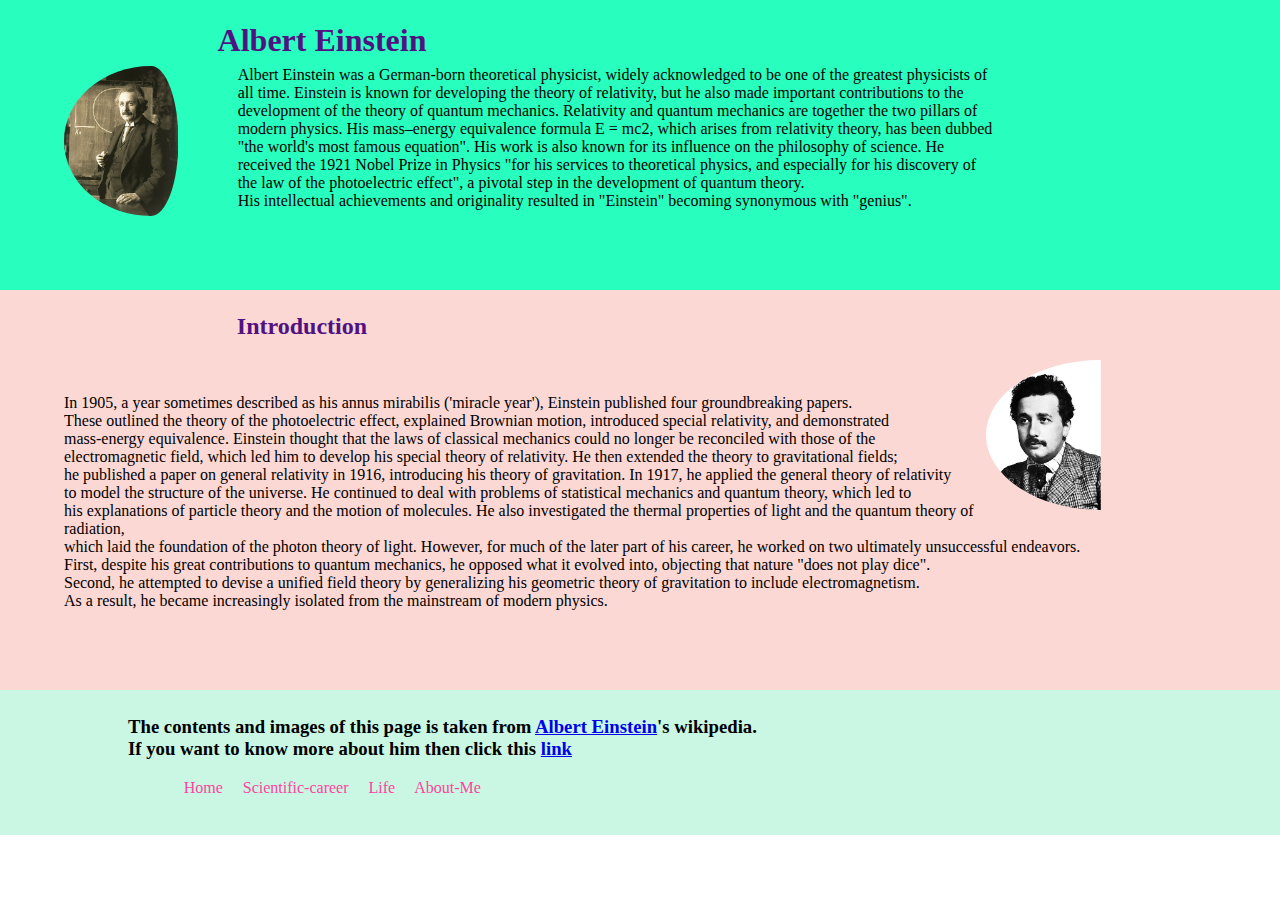
<file: index.html>
<!DOCTYPE html>
<html lang="en" dir="ltr">
  <head>
    <meta charset="utf-8">
    <meta name="viewport" content="width=device-width, initial-scale=1.0">
    <title>Albert Einstein</title>
    <link rel="stylesheet" href="CSS/Style.css">
    <link rel="preconnect" href="https://fonts.googleapis.com">
<link rel="preconnect" href="https://fonts.gstatic.com" crossorigin>
<link rel="preconnect" href="https://fonts.googleapis.com">
<link rel="preconnect" href="https://fonts.gstatic.com" crossorigin>
<link rel="icon" href="CSS/favicon.ico">
  </head>
  <body>
    <div class="top">

      <div class="top-nest">
        <h1>Albert Einstein</h1>
        <img class="A1" src="CSS/A1.jpg" alt="pic">
        <p>Albert Einstein was a German-born theoretical physicist, widely acknowledged to be one of the greatest physicists of<br>
          all time. Einstein is known for developing the theory of relativity, but he also made important contributions to the<br>
          development of the theory of quantum mechanics. Relativity and quantum mechanics are together the two pillars of<br>
          modern physics. His mass–energy equivalence formula E = mc2, which arises from relativity theory, has been dubbed<br>
          "the world's most famous equation". His work is also known for its influence on the philosophy of science. He<br>
          received the 1921 Nobel Prize in Physics "for his services to theoretical physics, and especially for his discovery of<br>
          the law of the photoelectric effect", a pivotal step in the development of quantum theory. <br>His intellectual achievements and
           originality resulted in "Einstein" becoming synonymous with "genius".
        </p>
      </div>

    </div>
    <div class="middle">
      <div class="middle-nest">
        <h2 class="midh1">Introduction</h2>
        <img class="A2"src="CSS/A2.jpg" alt="pic">
        <p class="para2">In 1905, a year sometimes described as his annus mirabilis ('miracle year'), Einstein published four groundbreaking papers.<br>
           These outlined the theory of the photoelectric effect, explained Brownian motion, introduced special relativity, and demonstrated<br>
            mass-energy equivalence. Einstein thought that the laws of classical mechanics could no longer be reconciled with those of the <br>
            electromagnetic field, which led him to develop his special theory of relativity. He then extended the theory to gravitational fields;<br>
            he published a paper on general relativity in 1916, introducing his theory of gravitation. In 1917, he applied the general theory of relativity<br>
            to model the structure of the universe. He continued to deal with problems of statistical mechanics and quantum theory, which led to<br>
            his explanations of particle theory and the motion of molecules. He also investigated the thermal properties of light and the quantum theory of radiation, <br>
            which laid the foundation of the photon theory of light. However, for much of the later part of his career, he worked on two ultimately unsuccessful endeavors.<br>
            First, despite his great contributions to quantum mechanics, he opposed what it evolved into, objecting that nature "does not play dice".<br>
            Second, he attempted to devise a unified field theory by generalizing his geometric theory of gravitation to include electromagnetism.<br>
             As a result, he became increasingly isolated from the mainstream of modern physics.
        </p>

      </div>

    </div>
    <div class="bottom">
      <div class="bottom-nest">
          <h3>The contents and images of this page is taken from <a href="https://en.wikipedia.org/wiki/Albert_Einstein">Albert Einstein</a>'s wikipedia.<br>
            If you want to know more about him then click this <a href="https://en.wikipedia.org/wiki/Albert_Einstein">link</a> </h3>
            <div class="page">
              <a class="home" href="index.html">Home</a>

        <a class="life" href="Scientific-career.html">Scientific-career</a>
          <a class="sci" href="life-and-career.html">Life</a>
        <a class="me" href="https://jill208.github.io/cv/">About-Me</a>
            </div>
      </div>

    </div>
  </body>
</html>
</file>
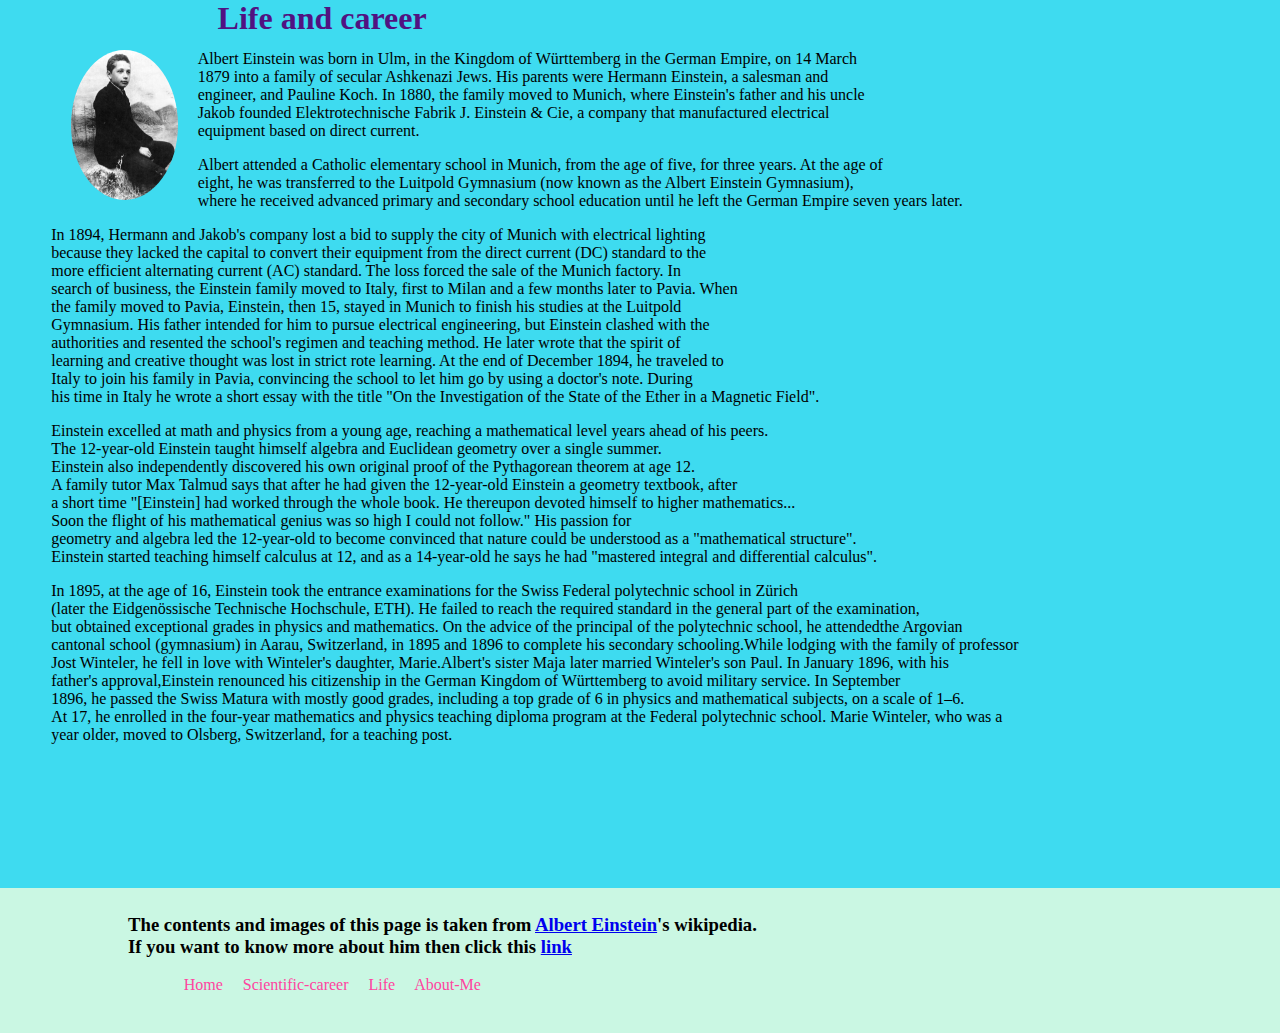
<file: life-and-career.html>
<!DOCTYPE html>
<html lang="en" dir="ltr">
  <head>
    <meta charset="utf-8">
      <meta name="viewport" content="width=device-width, initial-scale=1.0">
    <title>Life and Career</title>
    <link rel="stylesheet" href="CSS/Style.css">
    <link rel="preconnect" href="https://fonts.googleapis.com">
<link rel="preconnect" href="https://fonts.gstatic.com" crossorigin>
<link rel="preconnect" href="https://fonts.googleapis.com">
<link rel="preconnect" href="https://fonts.gstatic.com" crossorigin>
<link rel="icon" href="CSS/favicon.ico">
  </head>
  <body>
<div class="top-page3">
<div class="nest-1">
<h1 class="page3-h1">Life and career</h1>
<img class="A3" src="CSS/A3.jpg" alt="pic">
<p class="page3-p1">
  Albert Einstein was born in Ulm, in the Kingdom of Württemberg in the German Empire, on 14 March<br>
     1879 into a family of secular Ashkenazi Jews. His parents were Hermann Einstein, a salesman and<br>
      engineer, and Pauline Koch. In 1880, the family moved to Munich, where Einstein's father and his uncle<br>
       Jakob founded Elektrotechnische Fabrik J. Einstein & Cie, a company that manufactured electrical<br>
       equipment based on direct current.
</p>
<p>
  Albert attended a Catholic elementary school in Munich, from the age of five, for three years. At the age of<br>
    eight, he was transferred to the Luitpold Gymnasium (now known as the Albert Einstein Gymnasium),<br>
    where he received advanced primary and secondary school education until he left the German Empire
    seven years later.
</p>
<p>
  In 1894, Hermann and Jakob's company lost a bid to supply the city of Munich with electrical lighting<br>
   because they lacked the capital to convert their equipment from the direct current (DC) standard to the<br>
   more efficient alternating current (AC) standard. The loss forced the sale of the Munich factory. In <br>
   search of business, the Einstein family moved to Italy, first to Milan and a few months later to Pavia. When<br>
   the family moved to Pavia, Einstein, then 15, stayed in Munich to finish his studies at the Luitpold <br>
    Gymnasium. His father intended for him to pursue electrical engineering, but Einstein clashed with the<br>
    authorities and resented the school's regimen and teaching method. He later wrote that the spirit of <br>
    learning and creative thought was lost in strict rote learning. At the end of December 1894, he traveled to<br>
    Italy to join his family in Pavia, convincing the school to let him go by using a doctor's note. During <br>
    his time in Italy he wrote a short essay with the title "On the Investigation of the State of the Ether in a Magnetic Field".

</p>
<p>
  Einstein excelled at math and physics from a young age, reaching a mathematical level years ahead of his peers.<br>
   The 12-year-old Einstein taught himself algebra and Euclidean geometry over a single summer.<br>
   Einstein also independently discovered his own original proof of the Pythagorean theorem at age 12. <br>
   A family tutor Max Talmud says that after he had given the 12-year-old Einstein a geometry textbook, after<br>
   a short time "[Einstein] had worked through the whole book. He thereupon devoted himself to higher mathematics...<br>
    Soon the flight of his mathematical genius was so high I could not follow." His passion for<br>
    geometry and algebra led the 12-year-old to become convinced that nature could be understood as a "mathematical structure".<br>
    Einstein started teaching himself calculus at 12, and as a 14-year-old he says he had "mastered integral and differential calculus".<br>
</p>
<p>
  In 1895, at the age of 16, Einstein took the entrance examinations for the Swiss Federal polytechnic school in Zürich<br>
   (later the Eidgenössische Technische Hochschule, ETH). He failed to reach the required standard in the general part of the examination,<br>
   but obtained exceptional grades in physics and mathematics. On the advice of the principal of the polytechnic school, he attendedthe Argovian<br>
    cantonal school (gymnasium) in Aarau, Switzerland, in 1895 and 1896 to complete his secondary schooling.While lodging with the family of professor <br>
    Jost Winteler, he fell in love with Winteler's daughter, Marie.Albert's sister Maja later married Winteler's son Paul. In January 1896, with his <br>
    father's  approval,Einstein renounced his citizenship in the German Kingdom of Württemberg to avoid military service. In September <br>
    1896, he passed the Swiss Matura with mostly good grades, including a top grade of 6 in physics and mathematical subjects, on a scale of 1–6.<br>
     At 17, he enrolled in the four-year mathematics and physics teaching diploma program at the Federal polytechnic school. Marie Winteler, who was a<br>
      year older, moved to Olsberg, Switzerland, for a teaching post.

</p>
</div>
</div>
<div class="bottom">
  <div class="bottom-nest">
      <h3>The contents and images of this page is taken from <a href="https://en.wikipedia.org/wiki/Albert_Einstein">Albert Einstein</a>'s wikipedia.<br>
        If you want to know more about him then click this <a href="https://en.wikipedia.org/wiki/Albert_Einstein">link</a> </h3>
        <div class="page">
          <a class="home" href="index.html">Home</a>

    <a class="life" href="Scientific-career.html">Scientific-career</a>
    <a class="sci" href="life-and-career.html">Life</a>
    <a class="me" href="https://jill208.github.io/cv/">About-Me</a>
        </div>
  </div>

</div>
  </body>
</html>
</file>
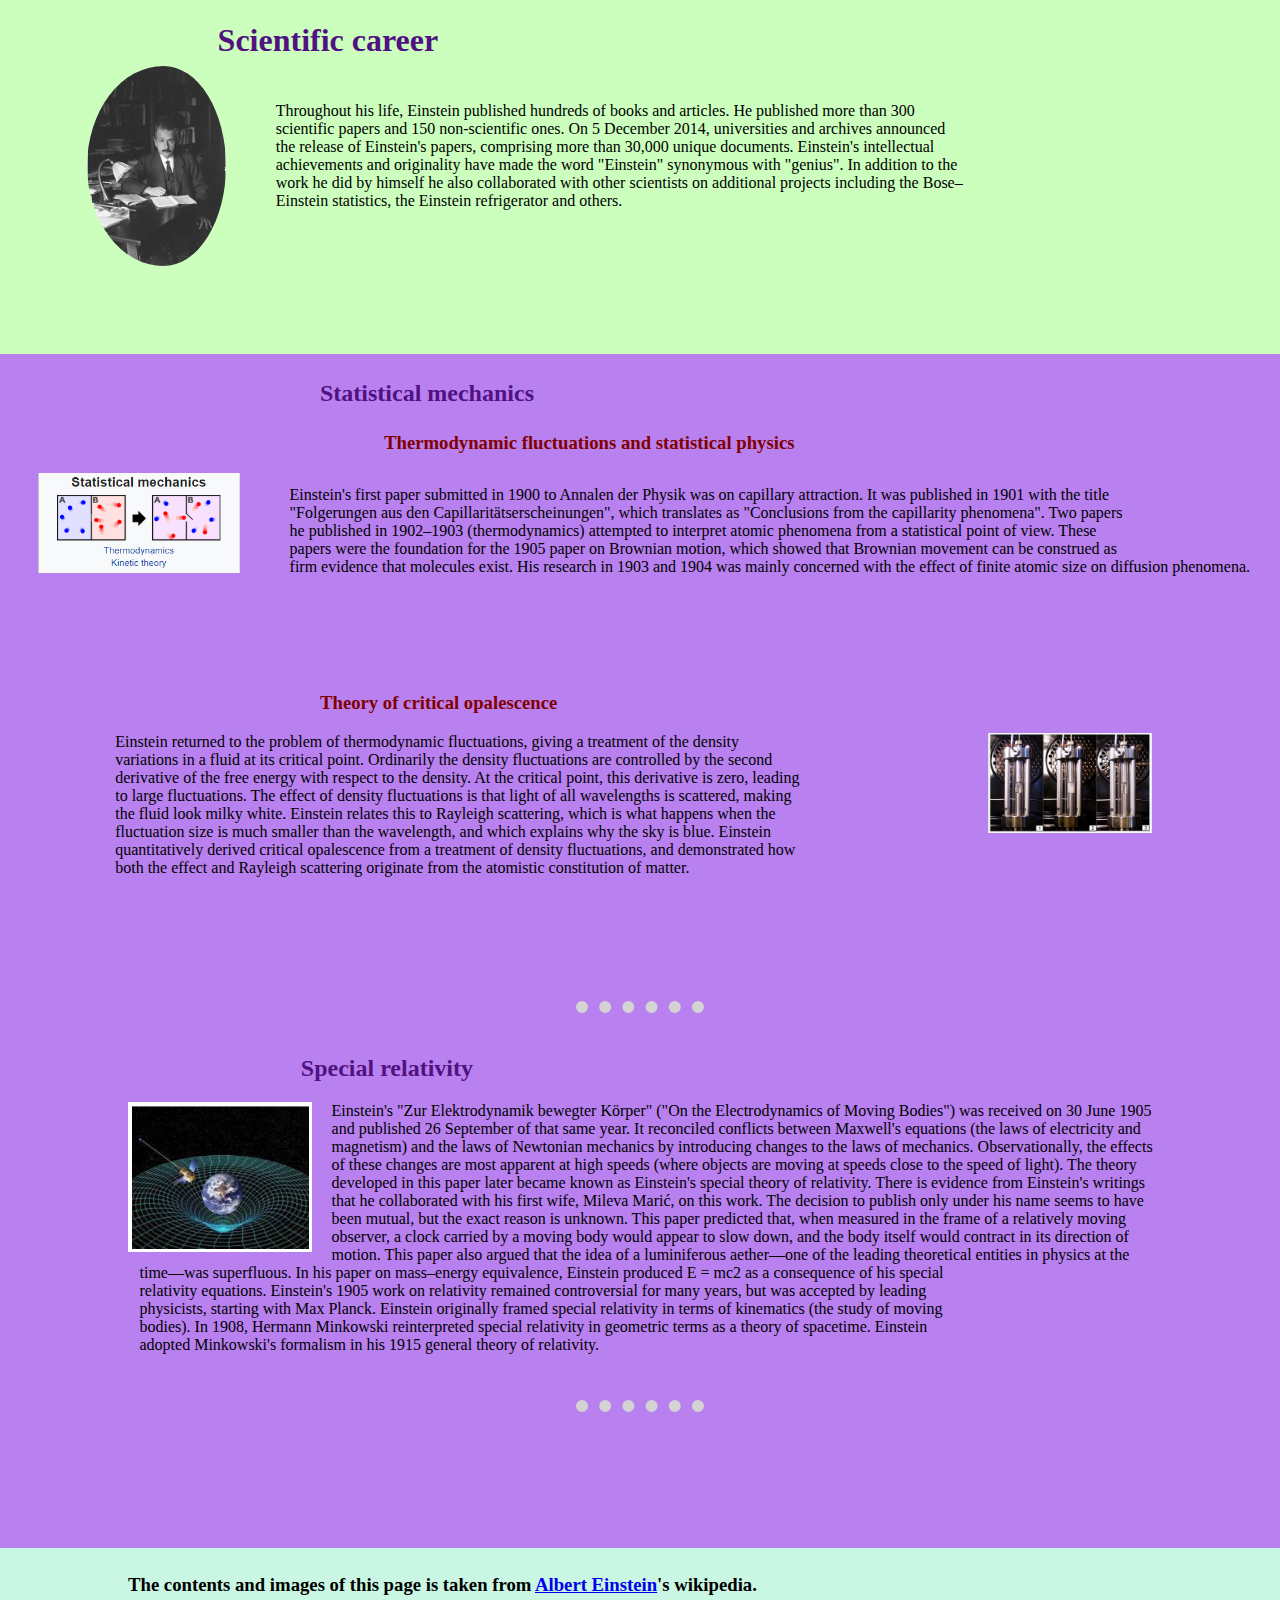
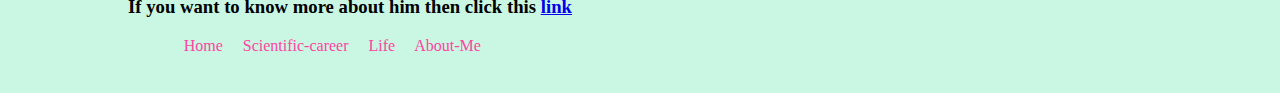
<file: Scientific-career.html>
<!DOCTYPE html>
<html lang="en" dir="ltr">
  <head>
    <meta charset="utf-8">
    <meta name="viewport" content="width=device-width, initial-scale=1.0">

    <title>Scientific career</title>
      <link rel="stylesheet" href="CSS/Style.css">
      <link rel="preconnect" href="https://fonts.googleapis.com">
  <link rel="preconnect" href="https://fonts.gstatic.com" crossorigin>
  <link rel="preconnect" href="https://fonts.googleapis.com">
  <link rel="preconnect" href="https://fonts.gstatic.com" crossorigin>
  <link rel="icon" href="CSS/favicon.ico">
  </head>
  <body>
   <div  class="top-page2">
     <div class="top-page2-nest">
       <h1 class="real">Scientific career</h1>
       <img class="A4" src="CSS/A4.jpg" alt="pic">
      <p class="para2">Throughout his life, Einstein published hundreds of books and articles. He published more than 300<br>
        scientific papers and 150 non-scientific ones. On 5 December 2014, universities and archives announced<br>
        the release of Einstein's papers, comprising more than 30,000 unique documents. Einstein's intellectual<br>
        achievements and originality have made the word "Einstein" synonymous with "genius". In addition to the<br>
        work he did by himself he also collaborated with other scientists on additional projects including the Bose–<br>
        Einstein statistics, the Einstein refrigerator and others.
      </p>
     </div>

   </div>
   <div class="middle-page2">
     <div class="middle-page2-nest">
       <h2 class="middle-h2">Statistical mechanics</h2>
       <h3 class="middle-h3">Thermodynamic fluctuations and statistical physics</h3>
       <img class="A5" src="CSS/A5.PNG" alt="pic">
       <p class="para3">
         Einstein's first paper submitted in 1900 to Annalen der Physik was on capillary attraction. It was published in 1901 with the title<br>
         "Folgerungen aus den Capillaritätserscheinungen", which translates as "Conclusions from the capillarity phenomena". Two papers<br>
         he published in 1902–1903 (thermodynamics) attempted to interpret atomic phenomena from a statistical point of view. These<br>
         papers were the foundation for the 1905 paper on Brownian motion, which showed that Brownian movement can be construed as<br>
         firm evidence that molecules exist. His research in 1903 and 1904 was mainly concerned with the effect of finite atomic size on
                diffusion phenomena.
       </p>
     </div>
   <div class="middle-page2-nest2">
    <h3 class="jill">Theory of critical opalescence</h3>
    <img class="A6" src="CSS/A6.PNG" alt="pic">
    <p class="para4">
      Einstein returned to the problem of thermodynamic fluctuations, giving a treatment of the density<br>
      variations in a fluid at its critical point. Ordinarily the density fluctuations are controlled by the second<br>
      derivative of the free energy with respect to the density. At the critical point, this derivative is zero, leading<br>
      to large fluctuations. The effect of density fluctuations is that light of all wavelengths is scattered, making<br>
      the fluid look milky white. Einstein relates this to Rayleigh scattering, which is what happens when the<br>
      fluctuation size is much smaller than the wavelength, and which explains why the sky is blue. Einstein<br>
      quantitatively derived critical opalescence from a treatment of density fluctuations, and demonstrated how<br>
      both the effect and Rayleigh scattering originate from the atomistic constitution of matter.
    </p>
   </div>
   <hr>
   <div class="middle-page2-nest3">
     <h2>Special relativity</h2>
     <img class="A7" src="CSS/A7.PNG" alt="pic">

     <p class="para5">
       Einstein's "Zur Elektrodynamik bewegter Körper" ("On the Electrodynamics of Moving Bodies") was received on 30 June 1905<br>
       and published 26 September of that same year. It reconciled conflicts between Maxwell's equations (the laws of electricity and<br>
       magnetism) and the laws of Newtonian mechanics by introducing changes to the laws of mechanics. Observationally, the effects<br>
       of these changes are most apparent at high speeds (where objects are moving at speeds close to the speed of light). The theory<br>
       developed in this paper later became known as Einstein's special theory of relativity. There is evidence from Einstein's writings<br>
       that he collaborated with his first wife, Mileva Marić, on this work. The decision to publish only under his name seems to have<br>
       been mutual, but the exact reason is unknown. This paper predicted that, when measured in the frame of a relatively moving<br>
       observer, a clock carried by a moving body would appear to slow down, and the body itself would contract in its direction of<br>
       motion. This paper also argued that the idea of a luminiferous aether—one of the leading theoretical entities in physics at the<br>
       time—was superfluous. In his paper on mass–energy equivalence, Einstein produced E = mc2 as a consequence of his special<br>
       relativity equations. Einstein's 1905 work on relativity remained controversial for many years, but was accepted by leading<br>
       physicists, starting with Max Planck. Einstein originally framed special relativity in terms of kinematics (the study of moving<br>
       bodies). In 1908, Hermann Minkowski reinterpreted special relativity in geometric terms as a theory of spacetime. Einstein<br>
       adopted Minkowski's formalism in his 1915 general theory of relativity.
     </p>

   </div>
   <hr>
   </div>
   <div class="bottom">
     <div class="bottom-nest">
         <h3>The contents and images of this page is taken from <a href="https://en.wikipedia.org/wiki/Albert_Einstein">Albert Einstein</a>'s wikipedia.<br>
           If you want to know more about him then click this <a href="https://en.wikipedia.org/wiki/Albert_Einstein">link</a> </h3>
           <div class="page">
             <a class="home" href="index.html">Home</a>

       <a class="life" href="Scientific-career.html">Scientific-career</a>
        <a class="sci" href="life-and-career.html">Life</a>
       <a class="me" href="https://jill208.github.io/cv/">About-Me</a>
           </div>
     </div>

   </div>
  </body>
</html>
</file>
<file: CSS/Style.css>
.top{
  background-color: #28FFBF;
  padding-top: 50px;
}
body{
  margin: 0 auto;
}
.top-nest{
  padding-left: 5%;
  padding-bottom: 5%;
  margin-bottom: 0;
  padding-right: 2%;
}
.A1{
  float: left;
  border-radius: 50%;
  height: 150px;
  padding-right: 5%;
}
h1{
  position: absolute;
  top:0.05%;
  left:17%;
  color: #511281;
  font-family: 'Style Script', cursive;
}
h2{
  padding-left: 15%;
  padding-top: 2%;
  color: #511281;
  font-family: 'Style Script', cursive;
}
.middle{
    background-color: #FCD8D4;
}
.midh1{
  margin-top: 0;
  color: #511281;
}
.A2{
  float: right;
  border-radius: 50%;
  height: 150px;
  padding-right: 10%;

  margin-bottom: 0;
}
.A4{
  float: left;
  border-radius: 75%;
  height: 200px;
  padding-left: 3%;
  padding-right: 50px;

}
.A5{
  float: left;
height: 100px;
  padding-left: 3%;
  padding-right: 50px;
}
.A6{
  float: right;
  height: 100px;
padding-left: 10px;
  padding-right: 10%;
  padding-bottom: 10px;

  margin-bottom: 0;
}
.A7{
  float: left;
  height: 150px;
  padding-right: 20px;
}
.A3{
  float: left;
  height: 150px;
  padding-right: 20px;
  border-radius: 50%;
  padding-left: 20px;
}
.middle-nest{
  padding-left: 5%;
    padding-bottom: 5%;
    padding-right: 5%
}
.bottom{
  background-color: #CAF7E3;

}
.bottom-nest{
  padding-top: 2%;
  padding-left: 10%;
    padding-bottom: 3%;
      padding-right: 3%
}
h3{
  margin-top: 0;

}
.page{
  word-spacing: 1rem;
  padding-left: 5%;
}
.life{

  text-decoration: none;
  color: #FF449F;
}
.life:hover{
  color: #FDEFEF;
  text-decoration: underline;
}
.sci{

  text-decoration: none;
  color: #FF449F;
}
.sci:hover{
  color: #FDEFEF;
  text-decoration: underline;
}
.me{

  text-decoration: none;
  color: #FF449F;
}
.me:hover{
  color: #FDEFEF;
  text-decoration: underline;
}
.home{

  text-decoration: none;
  color: #FF449F;
}
.home:hover{
  color: #FDEFEF;
  text-decoration: underline;
}
.top-page2{
  background-color: #CCFFBD;
  padding-top: 50px;
}
.top-page2-nest{
  padding-left: 4%;
  padding-bottom: 10%;
  margin-bottom: 0;
  padding-right: 2%;
}
.real{
  position: absolute;
  top:0.05%;
  left:17%;
  color: #511281;
}
.para2{
  padding-top: 3%;
  font-family: 'Source Serif Pro', serif;
}
.middle-page2{
  background-color: #B980F0;
 padding-bottom: 10%;
}
.middle-h2{
  margin: 0 auto;
  padding-left: 25%;
  padding-top: 2%;
  padding-bottom: 2%;
  color: #511281;
}
.middle-page2-nest{
padding-bottom: 100px;
}
.middle-h3{
  margin-top: 0;
padding-left: 30%;
color: #810000;
}
.para3{
  padding-top: 1%;
  font-family: 'Source Serif Pro', serif;
  padding-left:5%;
}
.middle-page2-nest2{
  padding-bottom: 100px;
}
.para4{
  padding-left: 9%;
  padding-right: 5%;
    font-family: 'Source Serif Pro', serif;
}
.para5{
  padding-left: 1%;
  padding-bottom: 30px;
    font-family: 'Source Serif Pro', serif;
}
.para6{

}
.para7{

}
.jill{
  padding-left: 25%;
color: #810000;
}
hr{
  border-style: dotted;
  border-bottom: 0;
  border-left: 0;
  border-right: 0;
  width: 10%;
  border-width: 12px;
  border-color: lightgrey;
}
.middle-page2-nest3{
 padding-left: 10%;
}
.top-page3{
  background-color: #3EDBF0;
  padding-top: 50px;
  height: 9375%;
}
.page3-h1{
  margin: 0 auto;
  color: #511281;
}
.page3-p1{
  margin: 0 auto;
  padding-right: 10px;
}
.nest-1{
  padding-left: 4%;
  padding-bottom: 10%;
  margin-bottom: 0;
  padding-right: 2%;
}
p{
  font-family: 'Source Serif Pro', serif;
}
</file>
